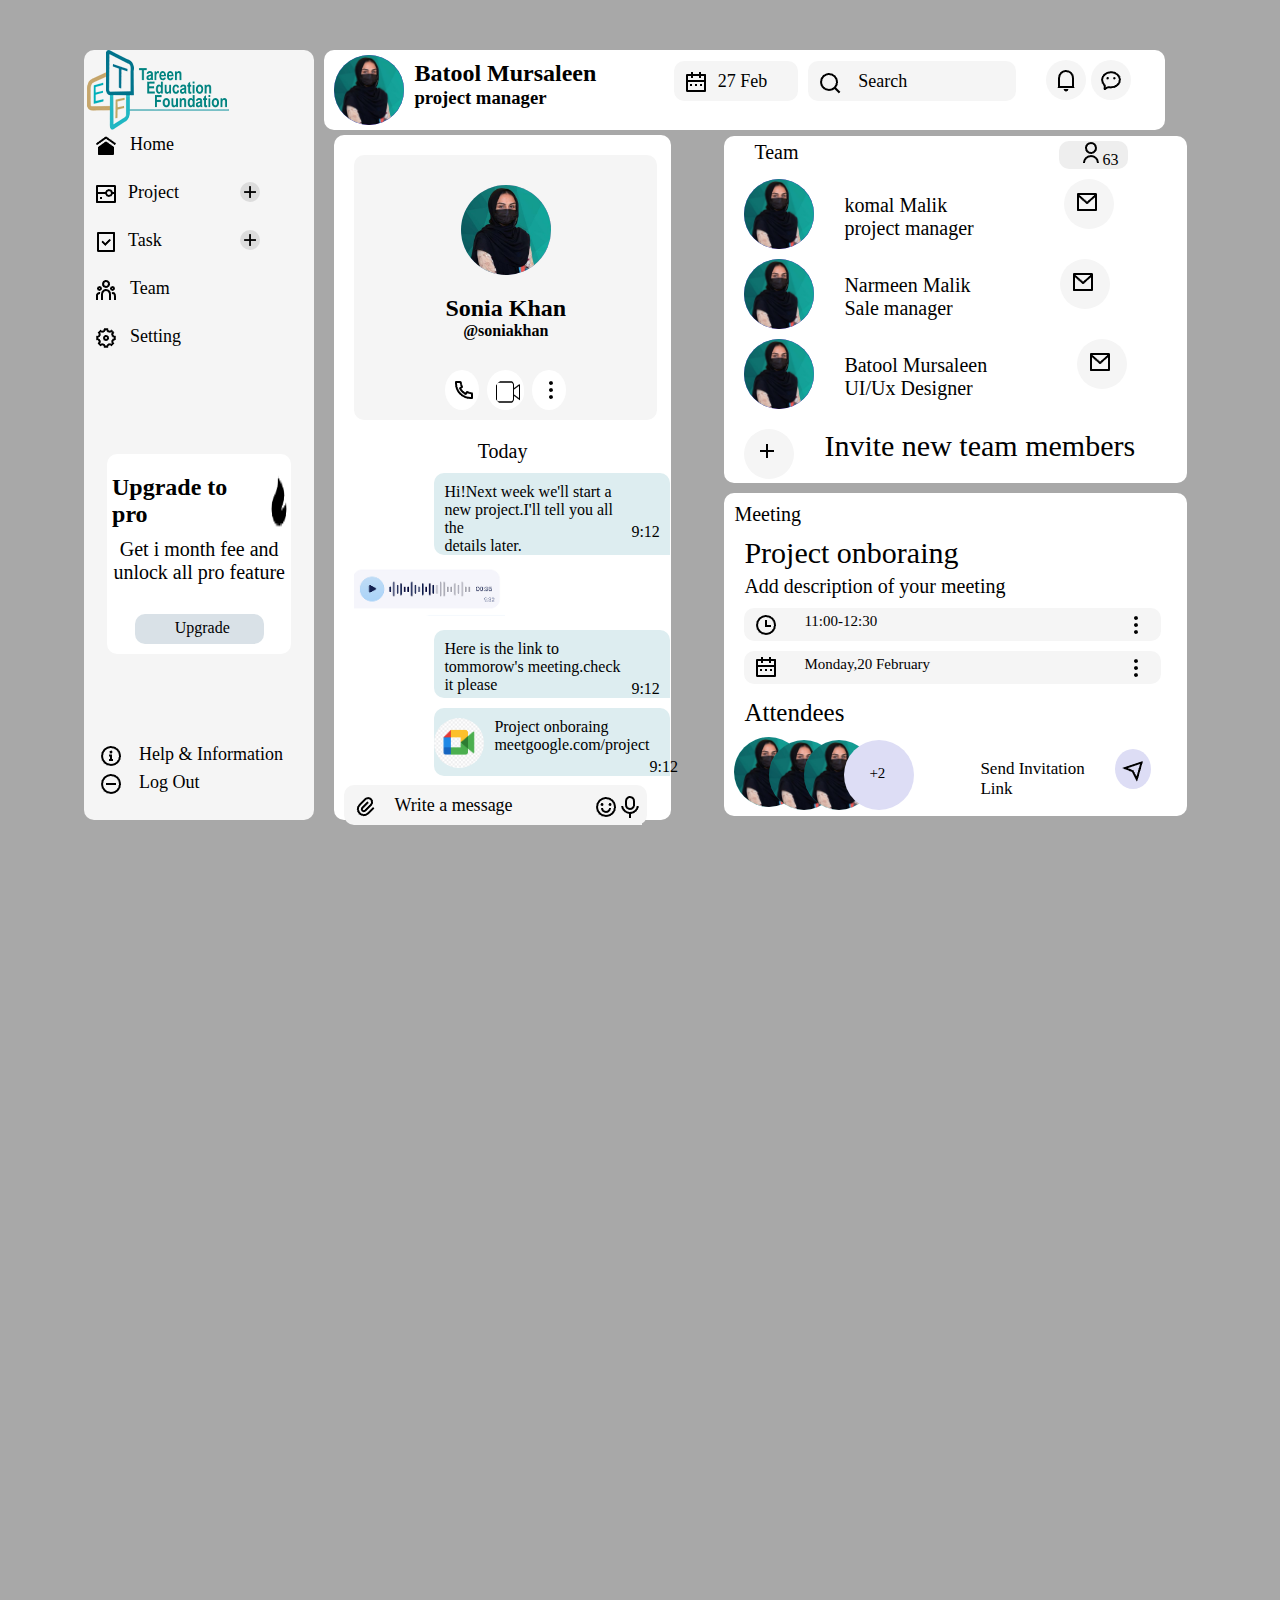
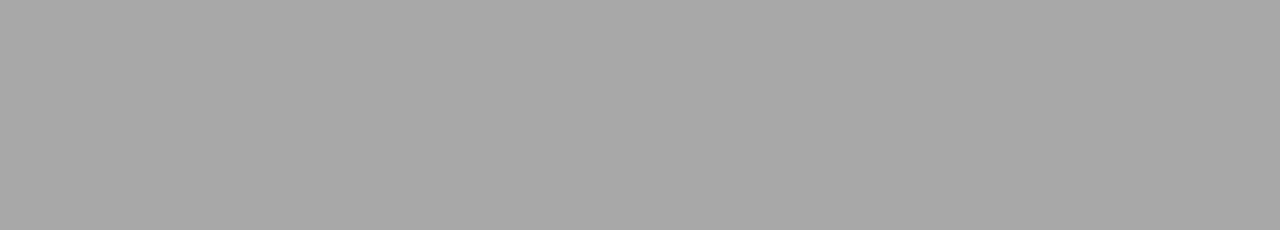
<file: projects/cards assignment/index.html>
<!DOCTYPE html>
<html lang="en">

<head>
  <meta charset="UTF-8">
  <meta name="viewport" content="width=device-width, initial-scale=1.0">
  <title>Document</title>
  <link rel="stylesheet" href="style.css">
</head>

<body>

  <div class="container">
    <div class="right">
      <div class="logo"><img src="./image/logo (1).png" alt=""></div>
      <div class="navitems">
        <div class="item">
          <div class="icon"><img src="./image/home-9-fill.png" alt=""></div>
          <div class="iconcontent"> Home</div>
        </div>
        <div class="item">
          <div class="icon"><img src="./image/projector-line.png" alt=""></div>
          <div class="iconcontent"> Project</div>
          <div class="add"><img src="./image/add-line.png" alt=""></div>
        </div>
        <div class="item">
          <div class="icon"><img src="./image/task-line.png" alt=""></div>
          <div class="iconcontent">Task</div>
          <div class="add"><img src="./image/add-line.png" alt=""></div>
        </div>
        <div class="item">
          <div class="icon"><img src="./image/team-line.png" alt=""></div>
          <div class="iconcontent"> Team</div>
        </div>
        <div class="item">
          <div class="icon"><img src="./image/settings-5-line.png" alt=""></div>
          <div class="iconcontent">Setting</div>
        </div>
      </div>
      <div class="upgrade">
        <div class="h2">
          <h2>Upgrade to pro</h2><img src="./image/fire-fill.png" alt="">
        </div>
        <p>Get i month fee and <br>unlock all pro feature</p>
        <div class="button">Upgrade</div>
      </div>
      <div class="information-log">
        <div class="item">
          <div class="icon"><img src="./image/information-2-line.png" alt=""></div>
          <div class="iconcontent">Help & Information</div>
        </div>
        <div class="item">
          <div class="icon"><img src="./image/indeterminate-circle-line.png" alt=""></div>
          <div class="iconcontent">Log Out</div>
        </div>
      </div>
    </div>
    <div class="nav">
      <div class="profiletext">
        <div class="profile"><img src="./image/Sonia-Khan-1-300x300.jpg" alt="" class="profileimg">
        </div>
        <div class="position"></div>
        <div class="text">
          <h2>Batool Mursaleen</h2>
          <h3>project manager</h3>
        </div>

        <div class="date">
          <div class="icon"><img src="./image/calendar-2-line.png" alt=""></div>
          <div class="iconcontent">27 Feb</div>
        </div>
        <div class="search">
          <div class="icon"><img src="./image/search-line.png" alt=""></div>
          <div class="iconcontent">Search</div>
        </div>
        <div class="comments">
          <div class="comment"><img src="./image/notification-4-line.png" alt=""></div>
          <div class="comment"><img src="./image/wechat-2-line.png" alt=""></div>
        </div>
      </div>
      <div class="container3">
        <div class="main">
          <div class="profile2"><img src="./image/Sonia-Khan-1-300x300.jpg" alt="" class="profileimg1"></div>
          <div class="maintext">
            <h2>Sonia Khan</h2>
            <h4>@soniakhan</h4>
          </div>

          <div class="mainicons">
            <div class="micon"><img src="./image/phone-line.png" alt=""></div>
            <div class="micon"><img src="./image/call.png" alt="" class="call"></div>
            <div class="micon"><img src="./image/more-2-fill.png" alt=""></div>
          </div>
        </div>
        <div class="today">Today</div>
        <div class="message">
          <div class="messagetext">Hi!Next week we'll start a new project.I'll tell you all the <br> details later.
          </div>
          <div class="messagetime">9:12</div>
        </div>
        <div class="voice"><img src="./image/voice.png" alt=""></div>
        <div class="message">
          <div class="messagetext">Here is the link to tommorow's meeting.check it please</div>
          <div class="messagetime">9:12</div>
        </div>
        <div class="message">
          <div class="meet"><img src=".//image/google meet.png" alt="" class="meetimg"></div>
          <div class="messagetext">Project onboraing meetgoogle.com/project</div>
          <div class="messagetime">9:12</div>
        </div>
        <div class="attachment">
          <div class="icon"><img src="./image/attachment-2.png" alt=""></div>
          <div class="iconcontent">Write a message</div>
          <div class="emji-mic">
            <div class="emoji"><img src="./image/emotion-happy-line.png" alt=""></div>
            <div class="mic-line"><img src="./image/mic-line.png" alt=""></div>
          </div>
        </div>
      </div>
      <div class="container4">
        <div class="team">
          <div class="teamtext">Team</div>
          <div class="teamicon"><img src="./image/user-line.png" alt="">63</div>
        </div>
        <div class="profiles">
          <div class="profile"><img src="./image/Sonia-Khan-1-300x300.jpg" alt="" class="profileimg"></div>
          <div class="name">komal Malik <br>project manager</div>
          <div class="email"><img src="./image/mail-line.png" alt=""></div>
        </div>
        <div class="profiles">
          <div class="profile"><img src="./image/Sonia-Khan-1-300x300.jpg" alt="" class="profileimg"></div>
          <div class="name">Narmeen Malik  <br>Sale manager</div>
          <div class="email"><img src="./image/mail-line.png" alt=""></div>
        </div>
        <div class="profiles">
          <div class="profile"><img src="./image/Sonia-Khan-1-300x300.jpg" alt="" class="profileimg"></div>
          <div class="name">Batool Mursaleen <br> UI/Ux Designer</div>
          <div class="email"><img src="./image/mail-line.png" alt=""></div>
        </div>
        <!-- <div class="line">________________________________</div> -->
        <div class="invite">
          <div class="addinvite"><img src="./image/add-line.png" alt=""></div>
          <div class="invitetext">Invite new team members</div>
        </div>

      </div>
      <div class="cotainer5">
        <div class="meeting">Meeting</div>
        <div class="project">Project onboraing</div>
        <div class="description">Add description of your meeting </div>
        <div class="time">
          <div class="timeicon"><img src="./image/time-line.png" alt=""></div>
          <div class="timetext">11:00-12:30</div>
          <div class="moreicon"><img src="./image/more-2-fill.png" alt=""></div>
        </div>
        <div class="time">
          <div class="timeicon"><img src="./image/calendar-2-line.png" alt=""></div>
          <div class="timetext">Monday,20 February</div>
          <div class="moreicon"><img src="./image/more-2-fill.png" alt=""></div>
        </div>
        <div class="Attendees">Attendees</div>
        <div class="footer">
          <div class="four-profiles">
            <div class="profile3"><img src="./image/Sonia-Khan-1-300x300.jpg" alt=""
                class="profileimg"></div>
            <div class="profile4"><img src="./image/Sonia-Khan-1-300x300.jpg" alt=""
                class="profileimg"></div>
            <div class="profile5"><img src="./image/Sonia-Khan-1-300x300.jpg" alt=""
                class="profileimg"></div>
            <div class="profile6">+2</div>
          </div>
          <div class="sendlink">
            <div class="link">Send Invitation Link</div>
            <div class="linkicon"><img src="./image/send-plane-line.png" alt=""></div>
          </div>
        </div>
        </div>



      </div>

    </div>
</body>

</html>
</file>
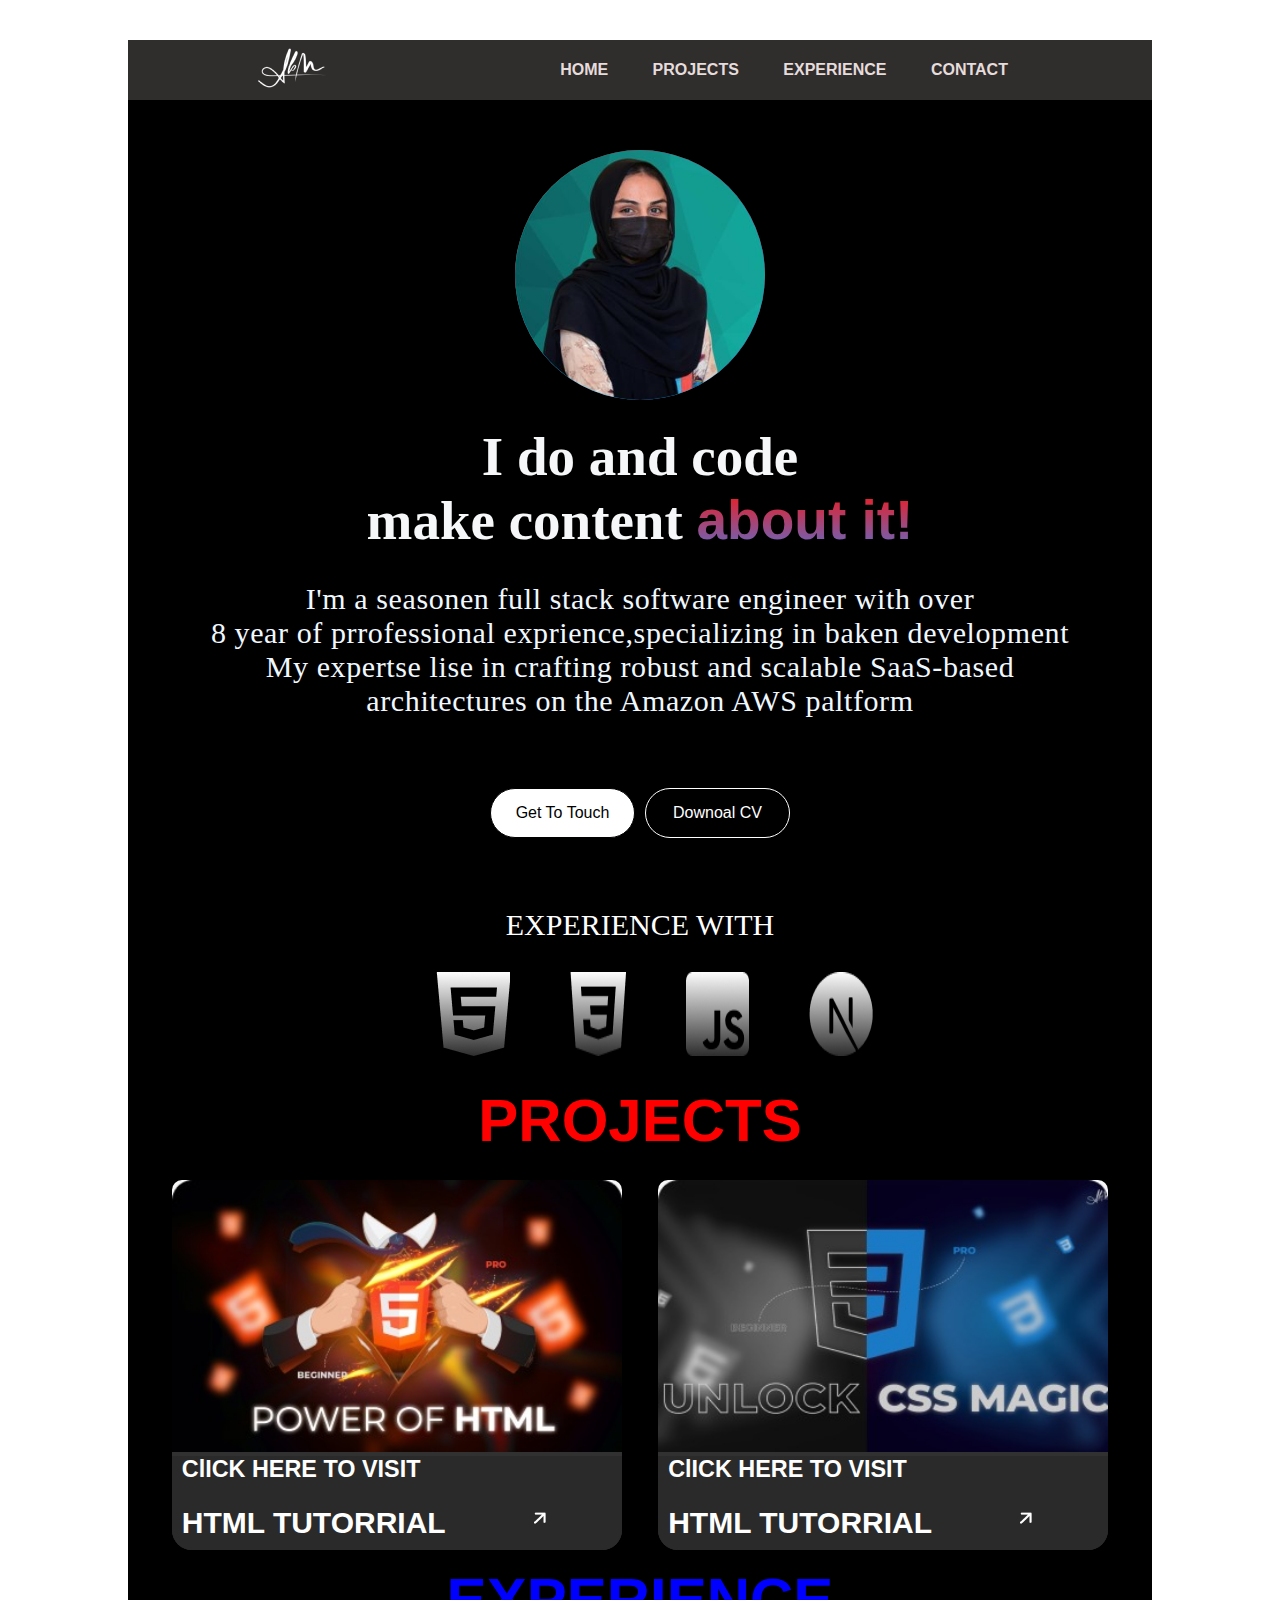
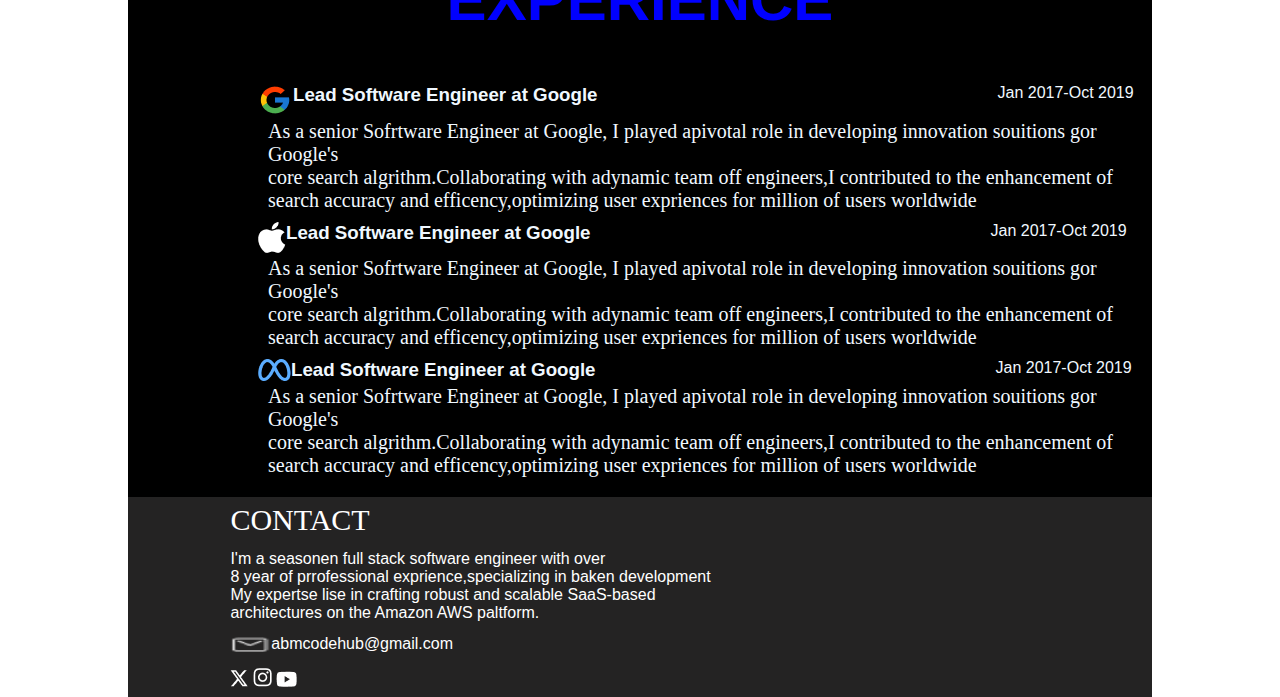
<file: projects/portfolio/index.html>
<!DOCTYPE html>
<html lang="en">

<head>
    <meta charset="UTF-8">
    <meta name="viewport" content="width=device-width, initial-scale=1.0">
    <title>Document</title>
    <link rel="stylesheet" href="style.css">
</head>

<body>
    <div class="container">
        <nav class="navbar">
            <div class="logo"><img src="./src/images/logo.png" alt=""></div>
            <ul>
                <li><a href="#">HOME</a></li>
                <li><a href="#">PROJECTS</a></li>
                <li><a href="#">EXPERIENCE</a></li>
                <li><a href="#">CONTACT</a></li>
            </ul>
        </nav>
        <div class="profile"><img src="./src/images/Sonia-Khan-1-300x300.jpg" alt=""class="profileimg" ></div>

        <div class="content">I do and code<br>make content <span>about it!</span></div>
        <div class="aboutme">
            <div class="aboutcontent">I'm a seasonen full stack software engineer with over <br>8 year of prrofessional
                exprience,specializing in baken development <br>
                My expertse lise in crafting robust and scalable SaaS-based <br>architectures on the Amazon AWS paltform
            </div>
        </div>
        <div class="button">
            <div class="gtt ">Get To Touch</div>
            <div class="dcv ">Downoal CV</div>
        </div>
        <div class="exprience">EXPERIENCE WITH</div>
        <div class="icons">
            <img src="./src/images/html.png" alt="">
            <img src="./src/images/css (1).png" alt="">
            <img src="./src/images/javascript.png" alt="">
            <img src="./src/images/nodejs.png" alt="">

        </div>
        <div class="PROJECT">PROJECTS</div>
        <div class="PROJECTS">
            <div class="PROJECT1">
                <div class="contactImage">

                    <div class="image"><img src="./src/images/IMG-20241201-WA0011.jpg" alt=""></div>

                    <div class="pjcontent">
                        <div><h3> ClICK HERE TO VISIT</h3></div> <br>
                        <div class="arrow">
                            <div class="html"><h2>HTML TUTORRIAL</h2></div>
                            <div class="View"><img src="./src/images/View Icon (1).png" alt=""></div>
                        </div>
                    </div>
                </div>
            </div>

            <div class="PROJECT2">
                <div class="contactImage">
                    <div class="image"><img src="./src/images/IMG-20241201-WA0012.jpg" alt=""></div>

                    <div class="pjcontent">
                        <div><h3> ClICK HERE TO VISIT</h3></div> <br>
                        <div class="arrow">
                            <div class="html"><h2>HTML TUTORRIAL</h2></div>
                            <div class="View"><img src="./src/images/View Icon (1).png" alt=""></div>
                        </div>
                    </div>
                </div>
            </div>
        </div>
        <div class="EXPERIENCE">
            <h1>EXPERIENCE</h1>
        </div>
        <div class="section">
            <div class="google">
                <div class="section2">
                    
                    <div class="googlelogo"><img src="./src/images/google-logo.png" alt=""></div>
                    <div class="heading">
                        <h3>Lead Software Engineer at Google</h3>
                    </div>
                    <div class="date">Jan 2017-Oct 2019</div>
                </div>
                <p>As a senior Sofrtware Engineer at Google, I played apivotal role in developing innovation souitions
                    gor
                    Google's <br>core search algrithm.Collaborating with adynamic team off engineers,I contributed to
                    the
                    enhancement of <br>search accuracy and efficency,optimizing user expriences for million of users
                    worldwide </p>
            </div>

            <div class="google">
                <div class="section2">
                    <div class="googlelogo"><img src="./src/images/apple-logo.png" alt=""></div>
                    <div class="heading">
                        <h3>Lead Software Engineer at Google</h3>
                    </div>
                    <div class="date">Jan 2017-Oct 2019</div>
                </div>
                <p>As a senior Sofrtware Engineer at Google, I played apivotal role in developing innovation souitions
                    gor
                    Google's <br>core search algrithm.Collaborating with adynamic team off engineers,I contributed to
                    the
                    enhancement of <br>search accuracy and efficency,optimizing user expriences for million of users
                    worldwide </p>
            </div>
            <div class="google">
                <div class="section2">
                    <div class="googlelogo"><img src="./src/images/meta-logo - Copy.png" alt=""></div>
                    <div class="heading">
                        <h3>Lead Software Engineer at Google</h3>
                    </div>
                    <div class="date">Jan 2017-Oct 2019</div>
                </div>
                <p>As a senior Sofrtware Engineer at Google, I played apivotal role in developing innovation souitions
                    gor
                    Google's <br>core search algrithm.Collaborating with adynamic team off engineers,I contributed to
                    the
                    enhancement of <br>search accuracy and efficency,optimizing user expriences for million of users
                    worldwide </p>
            </div>

        </div>
        <div class="footer">
            <div class="last">
                <div class="CONTACT">CONTACT</div>
                <div class="title">
                    I'm a seasonen full stack software engineer with over <br>8 year of prrofessional
                    exprience,specializing in baken development <br>
                    My expertse lise in crafting robust and scalable SaaS-based <br>architectures on the Amazon AWS
                    paltform.
                </div>
                <div class="email">
                    <img src="./src/images/Email Icon.png" alt="">
                    <div class="gmail">abmcodehub@gmail.com</div>
                </div>
                <div class="CONTACTicon">
                    <img src="./src/images/x.png" alt="">
                    <img src="./src/images/instagram.png"  alt="">
                    <img src="./src/images/youtube.png" alt="">
                </div>
            </div>

        </div>
    </div>
</body>

</html>
</file>
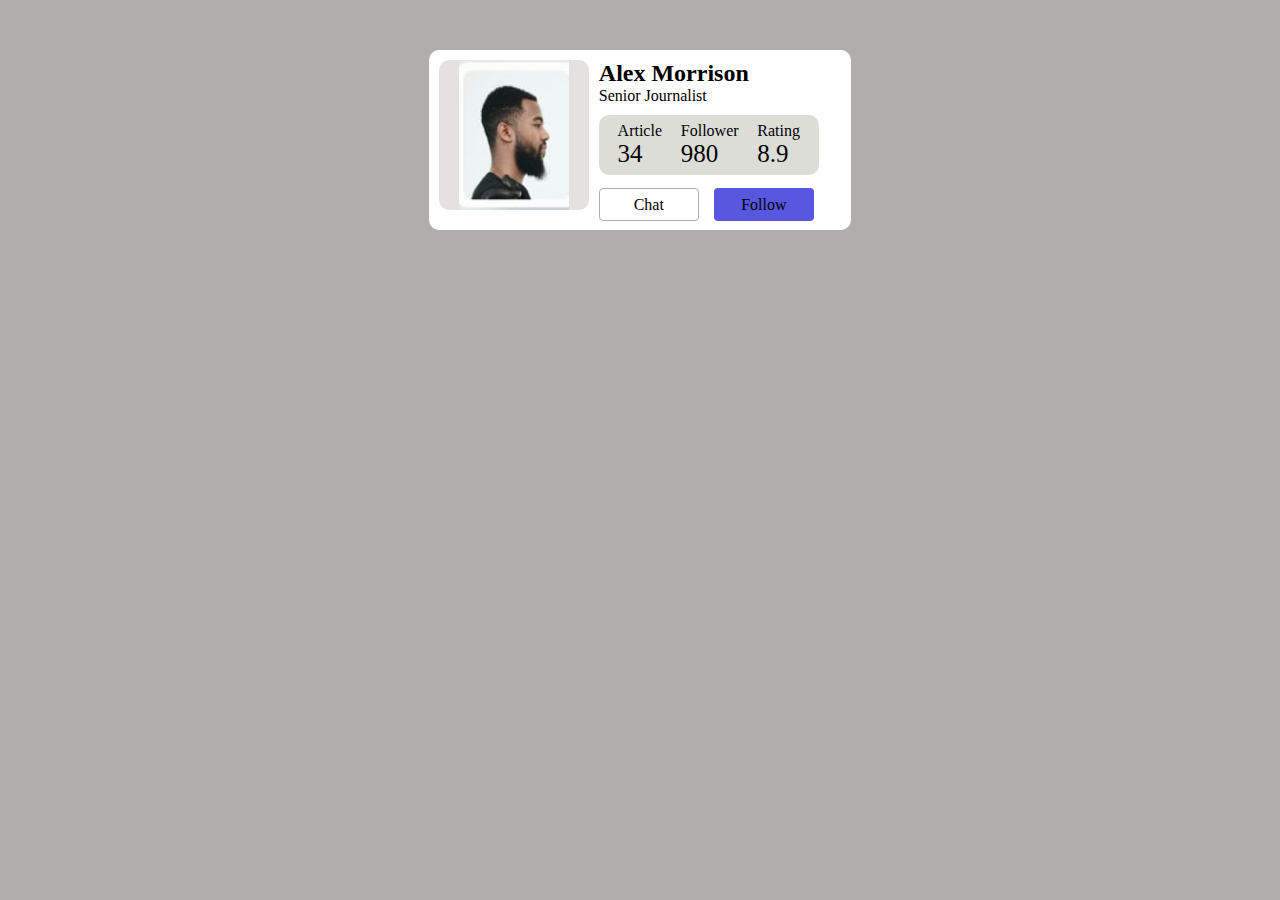
<file: projects/Card/card.html>
<!DOCTYPE html>
<html lang="en">

<head>
    <meta charset="UTF-8">
    <meta name="viewport" content="width=device-width, initial-scale=1.0">
    <link rel="stylesheet" href="card.css">
    <title>Card</title>
</head>

<body>
    <div class="container">
        <div class="img"> <img src="./images/man.jpeg" alt="" class="img2" height="150px" width="200px"></div>
        <div class="content">
            <div class="content1">
                <div> <h2>Alex Morrison</h2></div>
                <div>Senior Journalist</div>
            </div>
            <div>
                <div class=" main">
                    <div>
                        <div>Article</div>
                        <div class="num">34</div>
                    </div>
                    <div>
                        <div>Follower</div>
                        <div class="num">980</div>
                    </div>
                    <div>
                        <div>Rating</div>
                        <div class="num">8.9</div>
                    </div>
                </div>
                <div class="main2">
                    <div class=" Chat more">Chat</div>
                    <div class=" Follow more">Follow</div>
                </div>
            </div>
        </div>
    </div>
</body>

</html>
</file>
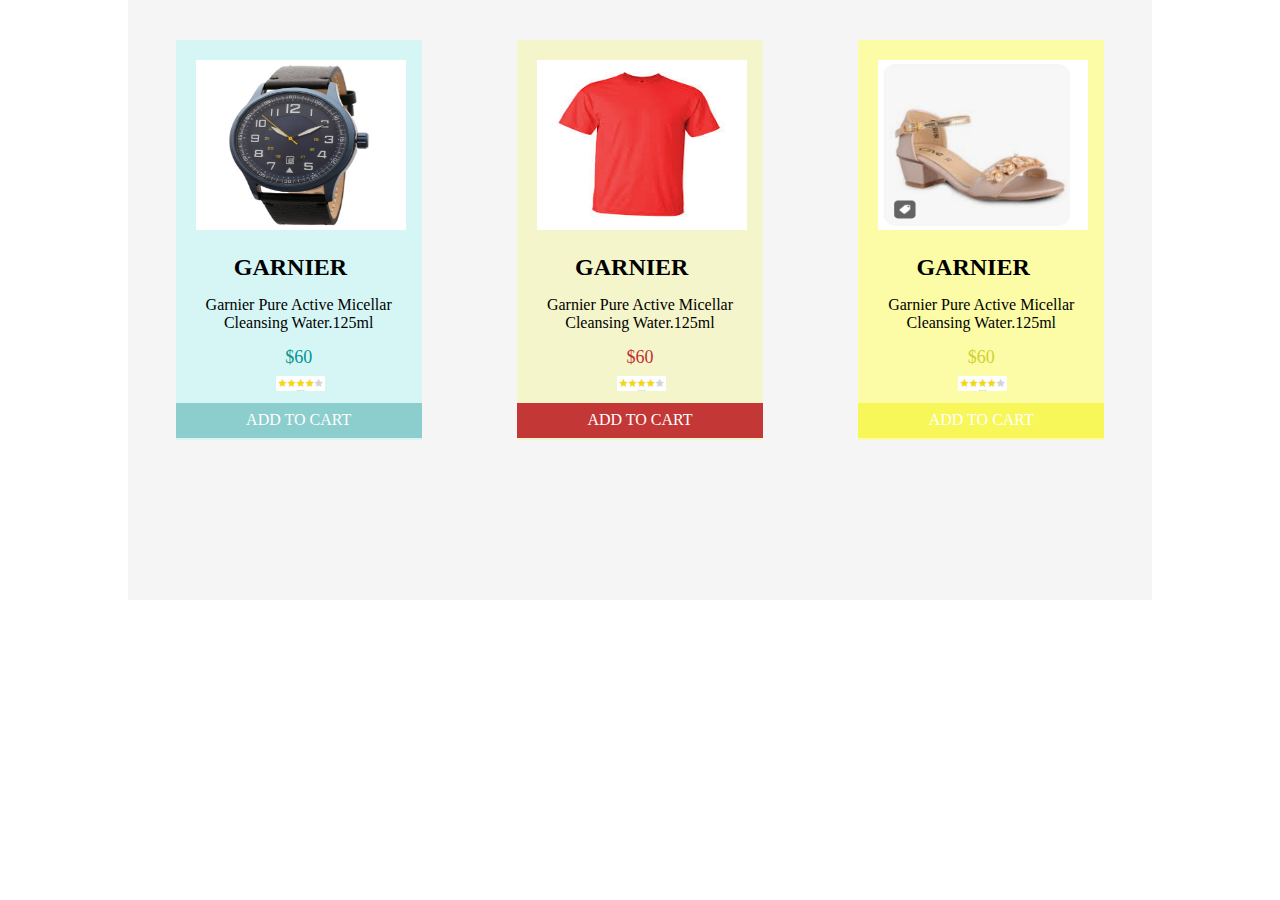
<file: projects/collective cards/3cards.html>
<!DOCTYPE html>
<html lang="en">

<head>
    <meta charset="UTF-8">
    <meta name="viewport" content="width=device-width, initial-scale=1.0">
    <link rel="stylesheet" href="3cards.css">
    <title>3 cards</title>
</head>

<body>
    <div class="wrapper">
        <div class="card card1">
            <div class="top">
                <img src="./images/watch.jpg" alt="" class="img" height="210px" width="250px">
            </div>
            <div class="bottom">
                <h2>GARNIER</h2>
                <P>Garnier Pure Active Micellar<br>Cleansing Water.125ml</P>
                <div class="num num1">$60</div>
                <div><img src="./images/stars.webp" alt="" height="15px" class="img2"></div>
                <div class="add add1">ADD TO CART</div>
            </div>
        </div>
        <div class="card">
            <div class="top">
                <img src="./images/tshirt.jpg" alt="" class="img" height="210px" width="250px">
            </div>
            <div class="bottom">
                <h2>GARNIER</h2>
                <P>Garnier Pure Active Micellar<br>Cleansing Water.125ml</P>
                <div class="num">$60</div>
                <div><img src="./images/stars.webp" alt="" height="15px" class="img2"></div>
                <div class="add">ADD TO CART</div>
            </div>
        </div>
        <div class="card card3">
            <div class="top">
                <img src="./images/fancy.png" alt="" class="img" height="210px" width="250px">
            </div>
            <div class="bottom">
                <h2>GARNIER</h2>
                <P>Garnier Pure Active Micellar<br>Cleansing Water.125ml</P>
                <div class="num num3">$60</div>
                <div><img src="./images/stars.webp" alt="" height="15px" class="img2"></div>
                <div class="add add3">ADD TO CART</div>
            </div>
        </div>

    </div>
</body>

</html>
</file>
<file: projects/cards assignment/style.css>
*{
    padding: 0%;
    margin: 0%;
    box-sizing: border-box;
}
body{
    background-color: rgb(168, 168, 168);
}
.container{
    /* border: 1px solid black; */
    width: 90%;
    height: 200vh;
    margin:auto;
    margin-top: 30px;
    display: flex;
}
.right{
    width: 20%;
    height: 770px;
    /* border: 1px solid black; */
          background-color: whitesmoke;
    border-radius: 10px;
    margin-top: 20px;
    margin-left: 20px;
}
.upgrade{
    /* border: 1px solid ; */
    width: 80%;
    height: 200px;
    background-color: white;
    border-radius: 10px;
    margin: auto;
    margin-top: 100px;
}
.h2{
    padding-left: 5px;
    padding-top: 20px;
    display: flex;  
}
p{
     padding-top: 10px;
    font-size: 20px;
    text-align: center;
}
.button{
    width: 70%;
    height: 30px;
    /* border: 1px solid; */
    margin: auto;
    margin-top: 30px;
    padding-left: 40px;
    padding-top: 5px;
    padding-bottom: 5px;
    border-radius: 10px;
    background-color: rgb(217, 225, 231);
}
.information-log{
    margin-top: 90px;
    margin-left: 15px;
}
.navitems{
    display: flex;
    flex-direction: column;
    gap: 20px;
    /* border: 1px solid; */
    width: 60%;
    margin-left: 10px;
    margin-top: 30ppx;

}
.item{
    width: 120%;
     display: flex;
       /* border: 1px solid; */
}
.icon{
    width: 30px;
  /* border: 1px solid;   */
}
.iconcontent{
    font-size:18px;
    width: 150px;
     /* border: 1px solid;  */
     margin-left: 10px;
     
}
 .add{
    display: flex;
    /* border: 1px solid black; */
    /* margin-left: 30px; */
     width: 20px;
    height: 20px;
    border-radius: 50%;
    background-color: gainsboro;
  
} 
.nav{
    /* border: 1px solid; */
    width: 73%;
    height: 80px;
    border-radius: 10px;
   background-color: white;
    margin-bottom: 100px;
    margin-left: 10px;
    margin-top: 20px;
}
.profiletext{
    /* border: 1px solid; */
    display: flex;
    margin-left: 10px;
}
.profile{
    width: 70px;
    height: 70px;
    background-color: blueviolet;
    border-radius: 100%;
     margin-top: 5px;
}
.profileimg{
     width: 70px;
    height: 70px;
     border-radius: 100%;
}
.text{
   padding-bottom: 10px;
   /* border: 1px solid; */
   width: 30%;
   margin-left: 10px;
   margin-bottom: 40ppx;
   padding-top: 10px;
}
.date{
    width: 15%;
    height: 40px;
    /* border: 1px solid;  */
    display: flex;
    border-radius: 10px;
    margin-left: 10px;
    margin-top: 11px;
    padding-top: 10px;
    padding-left: 10px;
    background-color: whitesmoke;
}
.search{
    width: 25%;
    height: 40px;
    /* border: 1px solid;  */
    display: flex;
    border-radius: 10px;
    margin-left: 10px;
    margin-top: 11px;
    padding-top: 10px;
    padding-left: 10px;
    background-color: whitesmoke;
}
.comments{
    /* border: 1px solid; */
    margin-left: 30px;
    display: flex;
    gap: 5px;
    margin-top: 10px;
    margin-bottom: 13px;
}
.comment{
    width: 40px;
    height: 40px;
    border-radius: 100%;
    background-color: whitesmoke;
   padding-top: 8px;
   padding-left: 8px;
   align-items: center;
}
.container3{
    width: 40%;
    /* border: 1px solid; */
    margin-left: 10px;
    margin-top: 10px;
    background-color: white;
    border-radius: 10px;
    padding-top: 10px;
    height: 685px;
}
.main{
    background-color: whitesmoke;
    width: 90%;
    border-radius: 10px;
    margin-left: 20px;
    margin-top: 10px;
    padding-top: 30px;
}
.profile2{
    width: 90px;
    height: 90px;
    background-color: rgb(224, 161, 200);
    border-radius: 100%;
   margin: auto;
  
  /* padding-top: 30px; */
}
.profileimg1{
    width: 90px;
    height: 90px;
    border-radius: 100%;
}
.maintext{
    text-align: center;
    padding-top: 20px;
}
.mainicons{
    display: flex;
      /* border: 1px solid; */
      width: 40%;
      margin: auto;
       margin-top: 10px; 
    padding-bottom: 10px;
       margin-top: 10px;
      gap: 8px;
}
.micon{
    width: 40px;
    height: 40px;
    border-radius: 100%;
    background-color: white;
    padding-top: 8px;
    padding-bottom: 8px;
    padding-left: 7px;
    margin-top: 20px;
}
.call{
     width: 30px;
    height: 30px;
    padding-right: 2px;
     padding-bottom: 2px;
    border-radius: 100%;
    background-color: white; 
}
.today{
    text-align: center;
    padding-top: 20px;
    font-size: 20px;
}
.message{
    width: 70%;
     /* border: 1px solid; */
     border-radius: 10px 10px 0px 10px;
     background-color: rgb(221, 237, 240);
     display: flex;
    /* padding-left: 50px; */
    margin-left: 100px;
    margin-top: 10px;
}
.messagetext{
    padding-top: 10px;
    /* border: 1px solid; */
    padding-left: 10px;
    /* width: 200px;  */
}
.messagetime{
    /* border: 1px solid; */
    width: 30px; 
    margin-top: 50px;
    margin-right: 10px;
}
.voice{
    margin-left: 20px;
    margin-bottom: 5px;
    margin-top: 10px;
}
.meet{
    margin-top: 10px;
    width: 50px;
    height: 50px;
     border-radius: 100%;
}
.meetimg{
    width: 50px;
    height: 50px;
     border-radius: 100%;
}
.attachment{
    width: 90%;
    height: 40px;
 
    display: flex;
    border-radius: 10px;
    margin-left: 10px;
    margin-top: 9px;
    /* margin-bottom: 10px; */
    padding-top: 10px;
    margin-bottom: 5px;
    padding-left: 10px;
    background-color: whitesmoke;
}
.emji-mic{
    display: flex;
    margin-left: 50px;
    background-color: whitesmoke;
      /* border: 1px solid;  */
}
.container4{
      width: 55%;
    height: 270;
    /* display: flex
; */
    /* border: 1px solid; */
    border-radius: 10px;
    margin-left: 400px;
    background-color: white;
    margin-top: -689px
}
.team{
    display: flex;
    margin-top: 5px;
    margin-left: ;
}
.teamtext{
    font-size: 20px;
    /* border: 1px solid;  */
    margin-top: 5px;
    margin-left: 30px;
    /* padding-left: 20px; */
}
.teamicon{
    width: 15%;
    /* border: 1px solid;  */
    border-radius: 10px;
    padding-left: 20px;
    margin-top: 5px;
    margin-left: 260px;
    background-color: rgb(238, 238, 238);
}
.team{

}
.profiles{
   
    display: flex;
    /* border: 1px solid; */
    margin-top: 5px;
    padding-left: 20px;
}
.email{
    width: 50px;
    height: 50px;
    border-radius: 100%;
    background-color: whitesmoke;
       /* border: 1px solid; */
       /* width: 20%; */
       margin-left: 90px;
       margin-top: 5px; 
       padding-top: 11px;
       padding-left: 11px;
}
.name{
    /* border: 1px solid; */
     margin-left: 30px; 
     padding-top: 20px;
     font-size: 20px;
}
/* .line{
   color: red;
    font-size: 30px;
   
    margin-left: 10px;
    margin-bottom: 60px;
} */
.invite{
     /* border: 1px solid; */
     display: flex;
     padding-left: 20px;
    padding-top: 20px;
     /* margin-bottom: 50px; */
}
.invitetext{
     /* border: 1px solid; */
     margin-left: 30px;
     /* margin-top: 10px;  */
     padding-bottom: 20px;
     /* margin-bottom: 10px; */
       font-size: 30px;
}
.addinvite{
     width: 50px;
    height: 50px;
    border-radius: 100%;
    background-color: whitesmoke;
       /* border: 1px solid; */
       padding-top: 10px;
       padding-left: 11px;
}
.cotainer5{
    width: 55%;

     /* border: 1px solid; */
      border-radius: 10px;
      margin-top: 10px;
    margin-left: 400px;
    background-color: white;
    
}
.meeting{
    /* border: 1px solid; */
    margin-left: 10px;
    font-size: 20px;
   padding-top: 10px;
}
.project{
     /* border: 1px solid; */
    margin-left: 20px;
      padding-top: 10px;
    font-size: 30px;
}
.description{
     /* border: 1px solid; */
    margin-left: 20px;
    padding-top: 5px;
    font-size: 20px;
}
.time{
    margin-top: 10px;
    display: flex;
    width: 90%;
      /* border: 1px solid; */
      border-radius: 10px;
       margin-left: 20px;
       background-color: whitesmoke;
       margin-bottom: 10px;
}
.timeicon{
    /* border: 1px solid; */
    width: 50px;
 padding-top: 5px;
    margin-left: 10px;
}
.timetext{
    /* border: 1px solid; */
      width: 130px;
      font-size: 15px;
      padding-top: 5px;
}
.moreicon{
     /* border: 1px solid; */
       width: 30px;
       padding-top: 5px;
       margin-left: 190px;
}
.Attendees{
    /* border: 1px solid; */
    font-size: 25px;
    padding-left: 20px;
    padding-top: 5px;
}
.four-profiles{
     /* border: 1px solid; */
     position: relative;
}
.profile3{
    /* position: absolute; */
/* padding-bottom: 80px; */
}
.profile4{
     position: absolute;
     top: 3px;
     left: 35px;
   
/* padding-top: 10px;
padding-bottom: 80px; */
}
.profile5{
     position: absolute;
      top: 3px;
     left: 70px;
    
}
.profile6{
     position: absolute;
       top: 3px;
     left: 110px;
    background-color: rgb(221, 221, 245);
      width: 70px;
    height: 70px;
    border-radius: 100%;
    padding-left: 25px;
    padding-top: 25px;
    font-size: 15px;
}
.footer{
      display: flex;
    /* border: 1px solid; */
    width: 90%;
    margin-top: 10px;
    margin-left: 10px;
  padding-bottom: 5px;
}
.sendlink{
    display: flex;
    /* border: 1px solid; */
     /* width: 70%; */
     margin-left: 170px;
}
.linkicon{
width: 40px;
height: 40px;
border-radius: 100%;
background-color: rgb(221, 221, 245);
margin-left: 10px;
margin-top: 12px;
padding-top: 10px;
padding-left: 6px;
}
.link{
    font-size: 17px;
    /* border: 1px solid; */
    margin-top: 12px;
    padding-top: 10px;
padding-left: 6px;
}
</file>
<file: projects/portfolio/style.css>
* {
    margin: 0px;
    padding: 0;
    font-family: sans-serif;
    box-sizing: border-box;
}


.container {
    /* border: 9px solid black; */
    width: 80%;
    /* height: 100vh; */
    margin: auto;
    color: aliceblue;
    margin-top: 40px;
    background-color: black;
}

nav {
    display: flex;
    margin: auto;
    width: 100%;
    height: 60px;
    padding: 20px;
    align-items: center;
    justify-content: space-around;
    background-color: rgb(48, 45, 45);
}

li {
    display: inline-block;
    list-style: none;
    margin: 15px;
}

a {
    text-decoration: none;
    color: rgb(230, 220, 220);
    font-weight: bolder;
    padding: 5px;
}

a:hover {
    background-color: seagreen;
    border-radius: 2px;
    color: white;
}

.logo <img {
    width: 20px;
    height: 10px;
}

.img {

    width: 50px;
    /* padding-left: 70px; */
}

.profile {
    width: 250px;
    height: 250px;
    border-radius: 100%;
    background: linear-gradient(to bottom, #f51818, #626ac5);
    margin: 50px auto;
    margin-bottom: 25px;

}
.profileimg{
    width: 250px;
    height: 250px;
    border-radius: 100%;   
}

.content {
    font-family: poppins;
    font-size: 55px;
    font-weight: 800;
    /* line-height: 43.36; */
    text-align: center;
    color: #f6f7f8;
    gap: 0px;
    opacity: 0px;
}

.content span {
    background: linear-gradient(to bottom, #f51818, #626ac5);
    -webkit-background-clip: text;
    -webkit-text-fill-color: transparent;
}

.aboutme {
    margin-top: 30px;
}

.aboutcontent {
    font-family: poppins;
    font-size: 30px;
    font-weight: 300;
    letter-spacing: 0.02em;
    text-align: center;
}

.button {
    width: 300px;
    height: 150px;
    margin: 20px auto;
    display: flex;
    align-items: center;
    text-align: center;
    gap: 10px;
}

.gtt {
    padding: 15px;
    width: 150px;
    height: 50px;
    border: 1px solid black;
    background-color: white;
    color: black;
    border-radius: 50px;
}

.dcv {
    padding: 15px;
    width: 150px;
    height: 50px;
    background-color: black;
    color: white;
    border: 1px solid white;
    border-radius: 50px;
}

.exprience {
    color: white;
    font-size: 30px;
    font-family: poppins;
    text-align: center;
    margin-bottom: 30px;
}

.icons {
    width: 40%;
    /* border: 1px solid white; */
    display: flex;
    /* margin-left: 40px; */
    margin-top: 15px;
    margin: auto;
    gap: 60px;
}

.PROJECT {
    color: red;
    font-size: 60px;
    text-align: center;
    font-weight: bold;
    margin-bottom: 10px;
    margin-top: 30px;
}

.PROJECTS {
    display: flex;
    /* border: 1px solid  white; */
    width: 95%;
    height: 400px;
    margin:auto ;
    /* margin: 10px; */
}

.contactImage {
    /* display: flex; */
    align-items: center;
    justify-content: center;
    /* border: 1px solid white; */
    border-radius: 20px;
    background-color: rgb(49, 49, 49);
}

.PROJECT1 {
    width: 50%;
    height: 100%;
    /* border: 1px solid white; */
    display: flex;
    align-items: center;
    justify-content: center;
    /* border-radius: 50px; */
    /* background-color: rgb(39, 38, 38); */
}

.PROJECT2 {
    width: 50%;
    height: 100%;
    /* border: 1px solid white; */
    display: flex;
    align-items: center;
    justify-content: center;
    /* border-radius: 50px; */
    /* background-color: rgb(39, 38, 38); */
}

.pjcontent {
    width: 450px;
    font-size: 20px;
    color: white;
    padding-left: 10px;
     padding-bottom: 10px;
    /* border: 1px solid black; */
    background-color: rgb(43, 42, 42);
    border-radius: 0px 0px 20px 20px;
}

.image>img {
    width: 100%;
    height: 100%;
    border-radius: 10px 10px 0px 0px;

}

.PROJECT2 {
    width: 50%;
    height: 100%;
    /* border: 1px solid white; */
    border-radius: 50px;
    /* background-color: rgb(39, 38, 38); */
}
.arrow{
    display: flex;
    width: 100%;
    /* border: 1px solid #f51818; */
}
.html{
    width: 80%;
    /* border: 1px solid green; */
}
.view{
    width: 20%;
}
.EXPERIENCE {
    color: blue;
    text-align: center;
    font-size: 30px;
    font-family: poppins;
    margin-bottom: 10px;
}

.section {
    display: flex;
    flex-direction: column;
    gap: 10px;
    margin-top: 50px;
    margin-left: 100px;
    margin-bottom: 20px;
    /* border: 1px solid white; */
}

.section2 {
    display: flex;
    padding-left: 30px;
    /* margin: 10px; */
}


/* .h3{
    text-align: center;
    font-weight: 700;
    font-family: poppins;
    margin-left: 110px;
} */
p {
    text-align: left;
    font-family: poppins;
    font-size: 20px;
    width: 100%;
    padding-left: 40px;
    /* border: 1px solid white; */
}

.date {
    margin-left: 400px;
}

.footer {
    margin-top: 80px;
    background-color: rgb(36, 35, 35);
    /* border: 1px solid white; */
    width: 100%;
    margin: auto;
}

.CONTACT {
    /* text-align: center;  */
    font-family: poppins;
    font-size: 30px;
    /* border: 1px solid white; */
    width: 20%;
    color: white;
    display: flex;
    align-items: center;
}

.title {

    color: white;
}

h1 {
    width: 100%;
    /* border: 1px solid white; */
    margin: auto;
}

.last {
    background-color: rgb(36, 35, 35);
    /* border: 2px solid white; */
    width: 80%;
    margin: auto;
    display: flex;
    flex-direction: column;
    /* align-items: center; */
    justify-content: space-around;
    height: 200px;
}

.email>img {
    /* border: 1px solid white; */
    width: 5%;
    height: 20px;
}

.email {
    color: white;
    display: flex;
}
/* .CONTACTicon{
    display: flex;
} */
</file>
<file: projects/Card/card.css>
*{
    margin: 0px;
    padding: 0px;
    box-sizing: border-box;
}
body{
background-color: rgb(176, 173, 173);
}
.container{
    width: 33%;
    height: 180px;
    background-color: white;
    border-radius: 10px;
    margin: auto;
    margin-top: 50px;
    padding: 10px;
    display: flex;
}
.img{
    height:150px ;
    width: 150px;
    background-color: rgb(229, 225, 225);
    border-radius: 10px;
    padding: 20px;
    margin-right: 10px;
    display: flex;
    justify-content: center;
    align-items: center;
}
.img2{
    width: 100%;

}
.content{
    flex-direction: column;
    
}
.content1{
    margin-bottom: 10px;
}

.main{
height:60px ;
width: 220px;
background-color:  rgb(221, 221, 216);
border-radius: 10px;
display: flex;
justify-content: space-evenly;
align-items: center;
margin-bottom: 20px;
}
.num{
    font-size: 25px;
    
}
.main2{
    display: flex;
    justify-content: center;
    align-items: center;
    margin-top: -7px;
    
}
.more{
    height: 33px;
    width: 100px;
    border-radius: 4px;
    margin-right: 10px;
    display: flex;
    justify-content: center;
    align-items: center;
}
.Chat{
   
    border: 1px  rgb(176, 173, 173) solid;
    background-color: white;
    margin-right: 15px;
}
.Follow{
    background-color: rgb(87, 87, 223); 
       
}
</file>
<file: projects/collective cards/3cards.css>
* {
    margin: 0px;
    padding: 0px;
    box-sizing: border-box;
}

.wrapper {
    width: 80%;
    height: 600px;
    background-color: whitesmoke;
    margin: auto;
    display: flex;
    justify-content: space-evenly;

}

.card {
    height: 400px;
    width: 24%;
    background-color: rgb(245, 245, 203);
    border: none;
    margin: auto;
margin-top: 40px;
}

.img {
    padding: 20px;

}

.bottom {
    /* margin: 5px; */
}

h2 {
    margin-left: 58px;
}

p {
    margin-top: 15px;
    text-align: center;
}

.num {
    margin-top: 15px;
    text-align: center;
    color: rgb(191, 50, 50);
    font-size: large;
}

.add {
    text-align: center;
}

.add {
    width: 100%;
    height: 35px;
    background-color: rgb(196, 55, 55);
    color: white;
padding-top: 8px;
}
.card1{
    background-color: rgb(214, 246, 246);
}
.num1{
    color: rgb(6, 147, 147);
}
.add1{
    background-color: rgb(140, 205, 205);
}
.card3{
    background-color: rgb(252, 252, 166)
}
.num3{
    color: rgb(209, 209, 48)
}
.add3{
    background-color: rgb(247, 247, 89)
}
.img2{
    margin-left: 100px;
    margin-top: 8px;
    margin-bottom: 8px;
}
</file>
